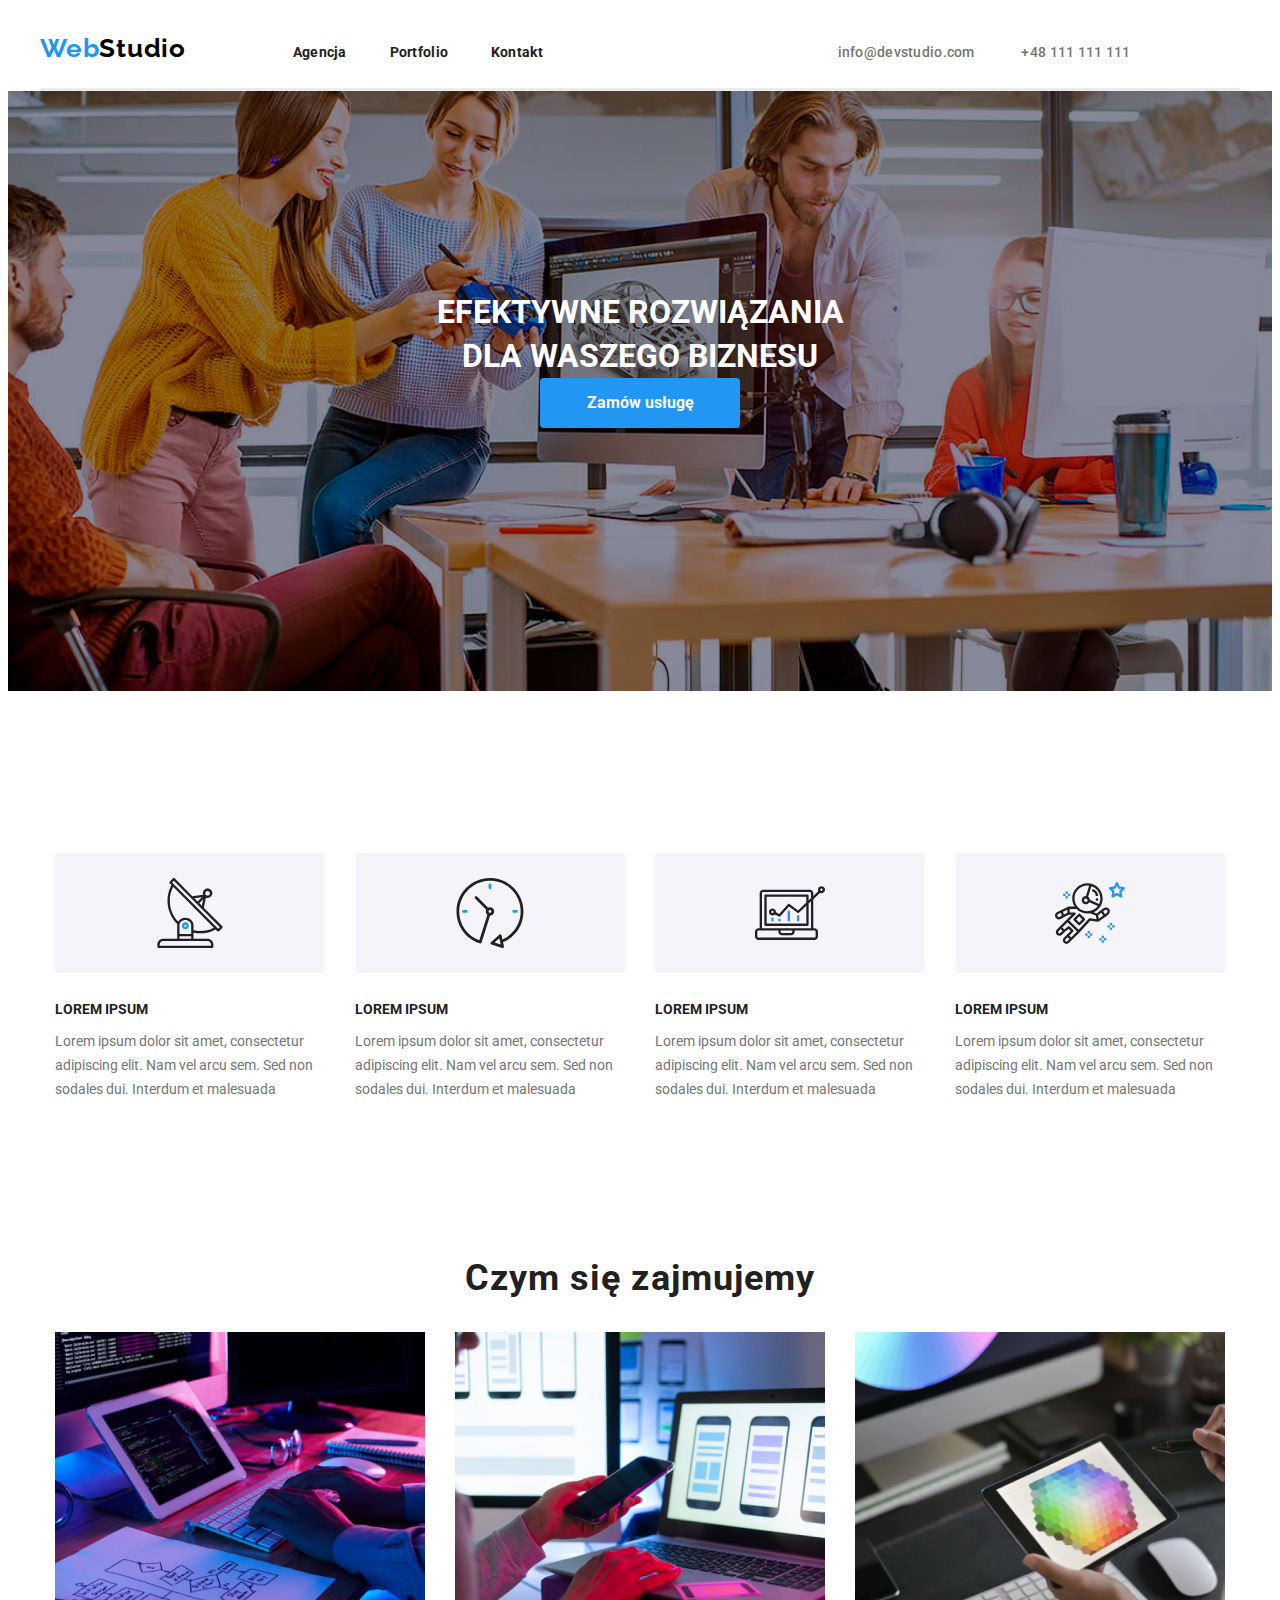
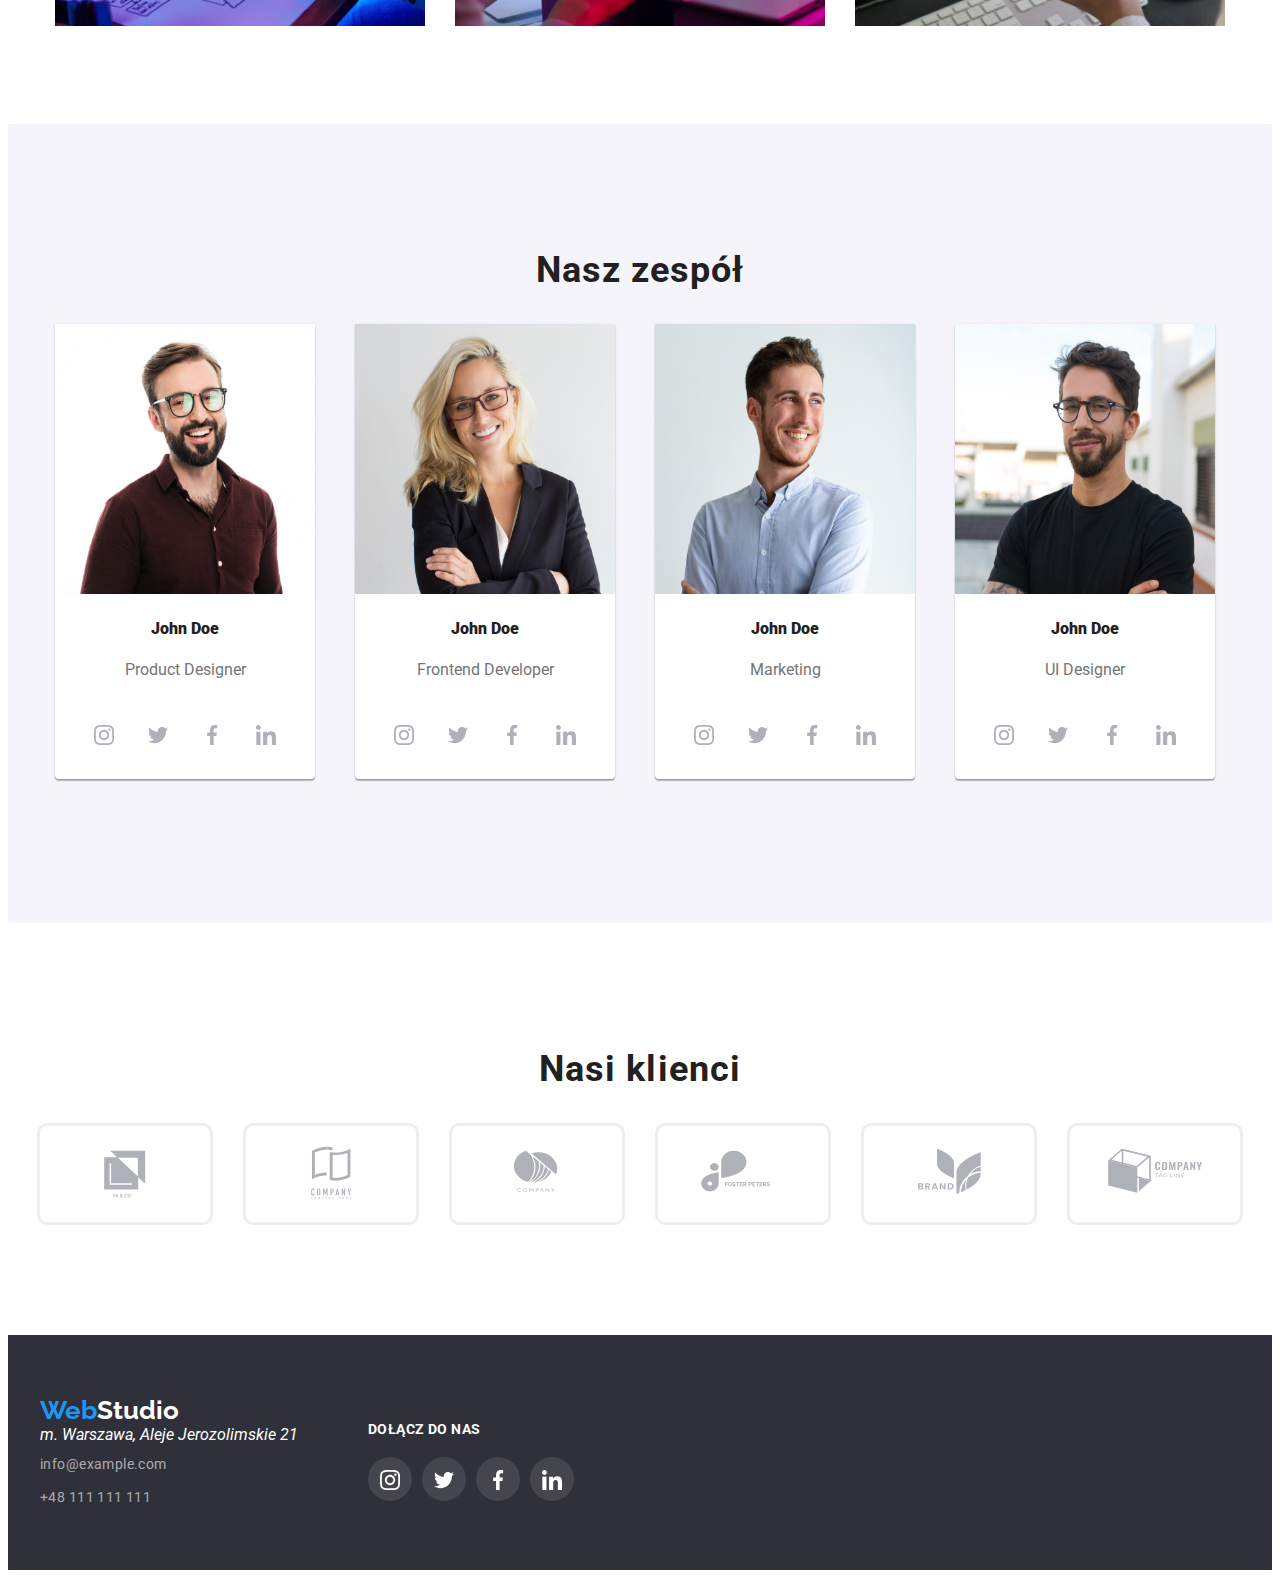
<file: index.html>
<!doctype html>
<html lang="en">

<head>
  <meta http-equiv="x-ua-compatible" content="ie=edge">
  <meta charset="utf-8">
  <meta name="viewport" content="width=device-width, initial-scale=1.0">
  <title>Goit HW1</title>
  <link rel="preconnect" href="https://fonts.googleapis.com">
  <link rel="preconnect" href="https://fonts.gstatic.com" crossorigin>
  <link href="https://fonts.googleapis.com/css2?family=Raleway:wght@700&family=Roboto:wght@400;700&display=swap"
    rel="stylesheet">
  <link rel="stylesheet" href="style/style.css">

</head>


<body class="body-studio">
  <section>
    
      <header class="header-portfolio">
      <div class="nav-bar">
        <nav class="logo">
          
          <a href="#" id="link1"><span class="nav-web">Web</span class="nav-web">Studio</a>
          <ul class="nav">
            <li class="nav">
              <a href="index.html" id="link1"><span class="nav-item-agency">Agencja</span></a>
            </li>
            <li class="nav">
              <a href="portfolio.html" id="link1"><span class="nav-item2">Portfolio</span></a>
            </li>
            <li class="nav">
              <a href="#" id="link1"><span class="nav-item2">Kontakt</span></a>
            </li>
          </ul>
          </ul>
          <nav class="nav">
            <ul class="nav">
              <li class="nav">
            
                <a class="nav-email" href="mailto:info@devstudio.com" id="link1"><span
                    class="contact1">info@devstudio.com</span></a>
                    
              </li>
              <li class="nav">
                <a href="tel:+48111111111" id="link1">
                
                
                  <span class="contact2">+48 111 111 111</span></a>
              </li>
            </ul>
          </nav>
      </div>
      </header>
    
    
    
  </section>
  <main>
    <div>
    <div class="main-top">
      <h1 class="main-content">EFEKTYWNE ROZWIĄZANIA<br> DLA WASZEGO BIZNESU</h1>
      <button type="button" class="main-btn">Zamów usługę</button>
    </div>
  
    <section class="section-list">
      <div class="container">
        <h2 class="hidden_h2"> lorem </h2>
        <ul class="lorem-ul">
          <li class="lorem-li">
            <div class="lorem-icon">
              <div class="icon-item">
                <svg width="70 " height="70">
                  <use href="./images/icons.svg#icon-antenna-1"></use>
                </svg>
              </div>
            </div>
            <h3 class="lorem-h">lorem ipsum</h3>
            <p class="lorem-p">Lorem ipsum dolor sit amet, consectetur
              adipiscing elit. Nam vel arcu sem. Sed
              non sodales dui. Interdum et malesuada
            </p>
          </li>
          <li class="lorem-li">
            <div class="lorem-icon">
              <div class="icon-item">
                <svg width="70 " height="70">
                  <use href="./images/icons.svg#icon-clock-1"></use>
                </svg>
              </div>
            </div>
            <h3 class="lorem-h">lorem ipsum</h3>
            <p class="lorem-p">Lorem ipsum dolor sit amet, consectetur
              adipiscing elit. Nam vel arcu sem. Sed
              non sodales dui. Interdum et malesuada
            </p>
          </li>
          <li class="lorem-li">
            <div class="lorem-icon">
              <div class="icon-item">
                <svg width="70 " height="70">
                  <use href="./images/icons.svg#icon-diagram-1"></use>
                </svg>
              </div>
            </div>
            <h3 class="lorem-h">lorem ipsum</h3>
            <p class="lorem-p">Lorem ipsum dolor sit amet, consectetur
              adipiscing elit. Nam vel arcu sem. Sed
              non sodales dui. Interdum et malesuada
            </p>
          <li class="lorem-li">
            <div class="lorem-icon">
              <div class="icon-item">
                <svg width="70 " height="70">
                  <use href="./images/icons.svg#icon-astronaut-1"></use>
                </svg>
              </div>
            </div>
            <h3 class="lorem-h">lorem ipsum</h3>
            <p class="lorem-p">Lorem ipsum dolor sit amet, consectetur
              adipiscing elit. Nam vel arcu sem. Sed
              non sodales dui. Interdum et malesuada
            </p>
          </li>
        
        </ul>
      </div>
    </section>
  </div>
    <section class="section">
      <section class="section-box">
      <div class="container">
        <h2 class="content-text-box">Czym się zajmujemy</h2>
      
        <ul class="content-box">
          <li class="box-imgs"><img class="box-images" src="images/img.jpg" width="270" height="260" alt="photo of laptop">
          </li>
          <li class="box-imgs"><img class="box-images" src="images/img1.jpg" width="270" height="260" alt="photo of computer">
          </li>
          <li class="box-imgs"><img class="box-images" src="images/box3.jpg" width="270" height="260" alt="photo of smartphone">
          </li>
          </ul>
      </div>
    </section>
    </section>
    
      <section class="content-studio">
        <div class="container">
          <h2 class="content-text">Nasz zespół</h2>
          <ul class="content-team">
            <li class="content-team-list">
              <div class="content-img1">
                <img class="background-images" src="images/img2.jpg" width="260" height="270" alt="photo of John Doe">
                <h4 class="content-text1"><strong>John Doe</strong></h4>
                <p class="content-img-text">Product Designer</p>
                <ul class="team-social-links">
                  <li>
                    <a href="#"><svg width="20" height="20">
                        <use href="./images/icons.svg#icon-instagram-2"></use>
                      </svg>
                    </a>
                  </li>
                  <li>
                    <a href="#"><svg width="20" height="20">
                        <use href="./images/icons.svg#icon-twitter-1"></use>
                      </svg>
                    </a>
                  </li>
                  <li>
                    <a href="#"><svg width="20" height="20">
                        <use href="./images/icons.svg#icon-facebook-1"></use>
                      </svg>
                    </a>
                  </li>
                  <li>
                    <a href="#"><svg width="20" height="20">
                        <use href="./images/icons.svg#icon-linkedin-1"></use>
                      </svg>
                    </a>
                  </li>
                </ul>
              </div>
        
            </li>
            <li class="content-team-list">
              <div class="content-img1">
                <img class="background-images" src="images/img3.jpg" width="260" height="270" alt="photo of John Doe">
                <h4 class="content-text1"><strong>John Doe</strong></h4>
                <p class="content-img-text">Frontend Developer</p>
                <ul class="team-social-links">
                  <li>
                    <a href="#"><svg width="20" height="20">
                        <use href="./images/icons.svg#icon-instagram-2"></use>
                      </svg>
                    </a>
                  </li>
                  <li>
                    <a href="#"><svg width="20" height="20">
                        <use href="./images/icons.svg#icon-twitter-1"></use>
                      </svg>
                    </a>
                  </li>
                  <li>
                    <a href="#"><svg width="20" height="20">
                        <use href="./images/icons.svg#icon-facebook-1"></use>
                      </svg>
                    </a>
                  </li>
                  <li>
                    <a href="#"><svg width="20" height="20">
                        <use href="./images/icons.svg#icon-linkedin-1"></use>
                      </svg>
                    </a>
                  </li>
                </ul>
              </div>
            </li>
            <li class="content-team-list">
              <div class="content-img1">
                <img class="background-images" src="images/img4.jpg" width="260" height="270" alt="photo of John Doe">
                <h4 class="content-text1"><strong>John Doe</strong></h4>
                <p class="content-img-text">Marketing</p>
                <ul class="team-social-links">
                  <li>
                    <a href="#"><svg width="20" height="20">
                        <use href="./images/icons.svg#icon-instagram-2"></use>
                      </svg>
                    </a>
                  </li>
                  <li>
                    <a href="#"><svg width="20" height="20">
                        <use href="./images/icons.svg#icon-twitter-1"></use>
                      </svg>
                    </a>
                  </li>
                  <li>
                    <a href="#"><svg width="20" height="20">
                        <use href="./images/icons.svg#icon-facebook-1"></use>
                      </svg>
                    </a>
                  </li>
                  <li>
                    <a href="#"><svg width="20" height="20">
                        <use href="./images/icons.svg#icon-linkedin-1"></use>
                      </svg>
                    </a>
                  </li>
                </ul>
              </div>
            </li>
            <li class="content-team-list">
              <div class="content-img1">
                <img class="background-images" src="images/img5.jpg" width="260" height="270" alt="photo of John Doe">
                <h4 class="content-text1"><strong>John Doe</strong></h4>
                <p class="content-img-text">UI Designer</p>
                <ul class="team-social-links">
                  <li>
                    <a href="#"><svg width="20" height="20">
                        <use href="./images/icons.svg#icon-instagram-2"></use>
                      </svg>
                    </a>
                  </li>
                  <li>
                    <a href="#"><svg width="20" height="20">
                        <use href="./images/icons.svg#icon-twitter-1"></use>
                      </svg>
                    </a>
                  </li>
                  <li>
                    <a href="#"><svg width="20" height="20">
                        <use href="./images/icons.svg#icon-facebook-1"></use>
                      </svg>
                    </a>
                  </li>
                  <li>
                    <a href="#"><svg width="20" height="20">
                        <use href="./images/icons.svg#icon-linkedin-1"></use>
                      </svg>
                    </a>
                  </li>
                </ul>
              </div>
            </li>
          </ul>
          </div>
          </section>
      <section>
        <div class="container">
            <div class="section-ourclients">
              <h2 class="section-header">Nasi klienci</h2>
              <div>
                <ul class="section-clients-icons">
                  <li>
                    <a class="clients-icons" href="#"><svg width="170" height="92">
                        <use href="./images/icons.svg#icon-Client-1"></use>
                      </svg>
                    </a>
            
                  </li>
                  <li><a class="clients-icons" href="#"><svg width="170" height="92">
                        <use href="./images/icons.svg#icon-Client-2"></use>
                      </svg>
                    </a></li>
                  <li>
                    <a class="clients-icons" href="#"><svg width="170" height="92">
                        <use href="./images/icons.svg#icon-Client-3"></use>
                      </svg>
                    </a>
                  </li>
                  <li>
                    <a class="clients-icons" href="#"><svg width="170" height="92">
                        <use href="./images/icons.svg#icon-Client-4"></use>
                      </svg>
                    </a>
                  </li>
                  <li>
                    <a class="clients-icons" href="#"><svg width="170" height="92">
                        <use href="./images/icons.svg#icon-Client-5"></use>
                      </svg>
                    </a>
                  </li>
                  <li><a class="clients-icons" href="#"><svg width="170" height="92">
                        <use href="./images/icons.svg#icon-Client-6"></use>
                      </svg>
                    </a>
                  </li>
            
                </ul>
              </div>
            </div>
</div>
              </section>
  
  </main>
  
  <footer>
    <div class="footer-content">
      <div class="footer-container"><a href="./index.html" class="logo">Web<span class="white">Studio</span></a>
        <address>m. Warszawa, Aleje Jerozolimskie 21</address>
        <a href="mailto:info@example.com" class="footer-contact" id="footer-email">info@example.com</a>
      
        <a href="tel:+48111111111" class="footer-contact">+48 111 111 111</a>
      </div>
      <div class="footer-social">
        <h3>Dołącz do nas</h3>
        <ul class="footer-social-links">
          <li>
            <a href="#"><svg width="20" height="20">
                <use href="./images/icons.svg#icon-instagram-2"></use>
              </svg>
            </a>
          </li>
          <li>
            <a href="#"><svg width="20" height="20">
                <use href="./images/icons.svg#icon-twitter-1"></use>
              </svg>
            </a>
          </li>
          <li>
            <a href="#"><svg width="20" height="20">
                <use href="./images/icons.svg#icon-facebook-1"></use>
              </svg>
            </a>
            </li>
          <li>
            <a href="#"><svg width="20" height="20">
                <use href="./images/icons.svg#icon-linkedin-1"></use>
              </svg>
            </a>
          </li>
          </ul>
      </div>
    </div>
  </footer>
</div>
</body>






</html>
</file>
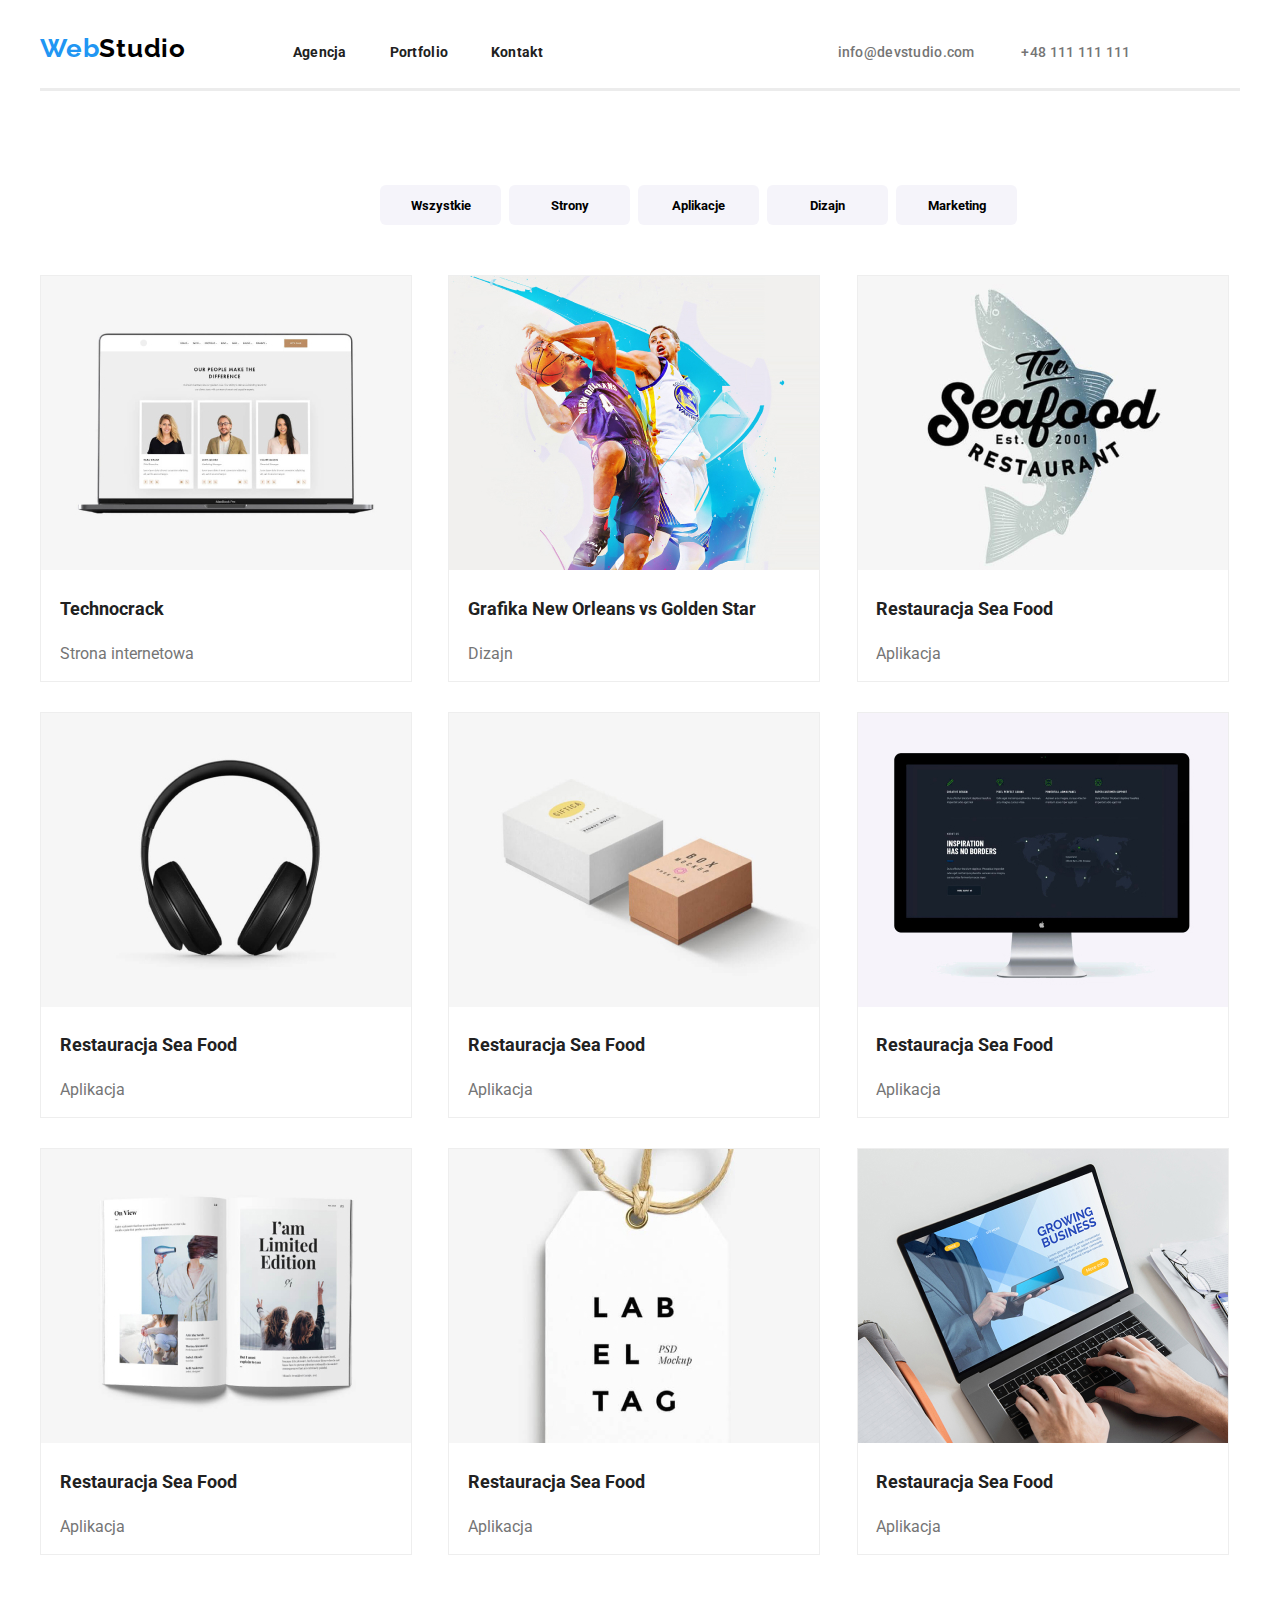
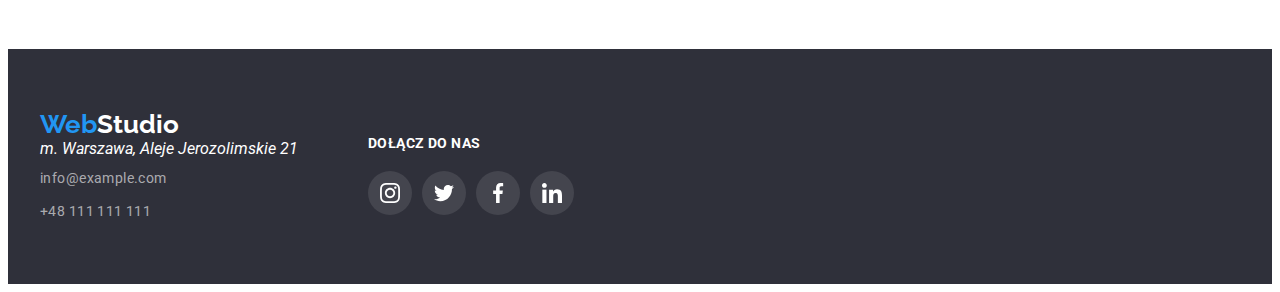
<file: portfolio.html>
<!doctype html>

<html lang="en">


<head>

    <meta http-equiv="x-ua-compatible" content="ie=edge">

    <meta charset="utf-8">

    <meta name="viewport" content="width=device-width, initial-scale=1.0">

    <title>Portfolio</title>

<link rel="preconnect" href="https://fonts.googleapis.com">
    <link rel="preconnect" href="https://fonts.gstatic.com" crossorigin>
    <link href="https://fonts.googleapis.com/css2?family=Raleway:wght@700&family=Roboto:wght@400;700&display=swap"
        rel="stylesheet">

    <link rel="stylesheet" href="style/style.css">
</head>


<body class="body-portfolio">
<section>
    <header class="header-portfolio">
        <div class="nav-bar">
            <nav class="logo">
    
                <a href="#" id="link1"><span class="nav-web">Web</span class="nav-web">Studio</a>
                <ul class="nav">
                    <li class="nav">
                        <a href="index.html" id="link1"><span class="nav-item-agency">Agencja</span></a>
                    </li>
                    <li class="nav">
                        <a href="portfolio.html" id="link1"><span class="nav-item2">Portfolio</span></a>
                        </li>
                        <li class="nav">
                            <a href="#" id="link1"><span class="nav-item2">Kontakt</span></a>
                        </li>
                        </ul>
                        </ul>
                        <nav class="nav">
                            <ul class="nav">
                                <li class="nav">
                            <a class="nav-email" href="mailto:info@devstudio.com" id="link1"><span class="contact1">info@devstudio.com</span></a>
                            </li>
                            <li class="nav">
                            <a href="tel:+48111111111" id="link1">
                            
                            
                                <span class="contact2">+48 111 111 111</span></a>
                            </li>
                            </ul>
                            </nav>
                            </div>
                            </header>
</section>
    <main>
        <section class="container">
        <div class="buttons-portfolio">
            <ul class="buttons">
        
                <li class="button"><button type="button" class="btn-hover"><strong class="button">Wszystkie</strong></button>
                </li>
        
                <li class="button"><button type="button" class="btn-hover"><strong class="button">Strony</strong></button></li>
        
                <li class="button"><button type="button" class="btn-hover"><strong class="button">Aplikacje</strong></button>
                </li>
        
                <li class="button"><button type="button" class="btn-hover"><strong class="button">Dizajn</strong></button></li>
        
                <li class="button"> <button type="button" class="btn-hover"><strong class="button">Marketing</strong></button>
                </li>
        
            </ul>
</div>
            
        </section>
        <section>
            <ul class="content-ul">
                <li class="content-listp">
                    <div class="image-port">
                        <img src="images/imgp1.jpg" width="370" height="294" alt="photo of John Doe">
                        <h3><strong class="conent-fig-cap">Technocrack</strong></h3>
                            <p class="conent-fig-cap-p">Strona internetowa</p>
                    </div>
                </li>
                <li class="content-listp">
                    <div class="image-port">
                        <img src="images/imgp2.jpg" width="370" height="294" alt="photo of John Doe">
                        <h3 class="img2p-description"><strong class="conent-fig-cap">Grafika New Orleans vs Golden Star</strong></h3>
                            <p class="conent-fig-cap-p">Dizajn</p>
                        </div>
                </li>
                <li class="content-listp">
                    <div class="image-port">
                        <img src="images/imgp3.jpg" width="370" height="294" alt="photo of John Doe">
                        <h3><strong class="conent-fig-cap">Restauracja Sea Food</strong></h3>
                            <p class="conent-fig-cap-p">Aplikacja</p>
                        </div>
                </li>

                <li class="content-listp">
                    <div class="image-port">
                        <img src="images/imgp4.jpg" width="370" height="294" alt="photo of John Doe">
                        <h3><strong class="conent-fig-cap">Restauracja Sea Food</strong></h3>
                        <p class="conent-fig-cap-p">Aplikacja</p>
                        </div>
                </li>
                <li class="content-listp">
                    <div class="image-port">
                        <img src="images/imgp5.jpg" width="370" height="294" alt="photo of John Doe">
                        <h3><strong class="conent-fig-cap">Restauracja Sea Food</strong></h3>
                        <p class="conent-fig-cap-p">Aplikacja</p>
                    </div>
                </li>
                <li class="content-listp">
                    <div class="image-port">
                        <img src="images/imgp6.jpg" width="370" height="294" alt="photo of John Doe">
                        <h3><strong class="conent-fig-cap">Restauracja Sea Food</strong></h3>
                        <p class="conent-fig-cap-p">Aplikacja</p>
                        </div>
                </li>

                <li class="content-listp">
                    <div class="image-port">
                        <img src="images/imgp7.jpg" width="370" height="294" alt="photo of John Doe">
                        <h3><strong class="conent-fig-cap">Restauracja Sea Food</strong></h3>
                        <p class="conent-fig-cap-p">Aplikacja</p>
                        </div>
                </li>
                <li class="content-listp">
                    <div class="image-port">
                        <img src="images/imgp8.jpg" width="370" height="294" alt="photo of John Doe">
                        <h3><strong class="conent-fig-cap">Restauracja Sea Food</strong></h3>
                        <p class="conent-fig-cap-p">Aplikacja</p>
                        </div>
                </li>
                <li class="content-listp">
                    <div class="image-port">
                        <img src="images/imgp9.jpg" width="370" height="294" alt="photo of John Doe">
                        <h3><strong class="conent-fig-cap">Restauracja Sea Food</strong></h3>
                        <p class="conent-fig-cap-p">Aplikacja</p>
                    </div>
                </li>
            </ul>
            </section>

    </main>

    <footer>
        <div class="footer-content">
            <div class="footer-container"><a href="./index.html" class="logo">Web<span class="white">Studio</span></a>
                <address>m. Warszawa, Aleje Jerozolimskie 21</address>
                <a href="mailto:info@example.com" class="footer-contact" id="footer-email">info@example.com</a>
            
                <a href="tel:+48111111111" class="footer-contact">+48 111 111 111</a>
            </div>
            <div class="footer-social">
                <h3>Dołącz do nas</h3>
                <ul class="footer-social-links">
                    <li>
                        <a href="#"><svg width="20" height="20">
                                <use href="./images/icons.svg#icon-instagram-2"></use>
                            </svg>
                        </a>
                    </li>
                    <li>
                        <a href="#"><svg width="20" height="20">
                                <use href="./images/icons.svg#icon-twitter-1"></use>
                            </svg>
                        </a>
                    </li>
                    <li>
                        <a href="#"><svg width="20" height="20">
                                <use href="./images/icons.svg#icon-facebook-1"></use>
                            </svg>
                        </a>
                        </li>
                    <li>
                        <a href="#"><svg width="20" height="20">
                                <use href="./images/icons.svg#icon-linkedin-1"></use>
                            </svg>
                        </a>
                    </li>
                    </ul>
            </div>
        </div>
    </footer>




</body>

</html>
</file>
<file: style/style.css>
*,
*::before,
*::after {
  box-sizing: border-box;
}

html {
  font-family: "Roboto", sans-serif;
  color: var(--font-color);
}
body {
  font-family: "Roboto", sans-serif;
  color: var(--font-color);
  
  
}

.body-studio .body-portfolio {
  font-family: "Roboto", sans-serif;
  letter-spacing: 0.03em;
  color: var(--font-color);
}
:root {
  --item-color: #2196f3;
  
    --main-white: #FFFFFF;
    --second-white: #F5F4FA;
    --main-silver: #757575;
      --brand-color: #2f303a;
        --item-color: #2196f3;
        --font-color: #212121;
        --main-white: #FFFFFF;
        --second-white: #F5F4FA;
        --main-silver: #757575;
        --project-blue: #2196f3;
          --project-black: #212121;
          --background-black: #2f303a;
          --primary-white: #fff;
          --icons-grey: #afb1b8;
}

.nav-bar {
  min-width: 1200px;
  justify-content: center;
  font-size: 26px;
  font-weight: 700;
  line-height: 1.30;
  letter-spacing: 0.03em;
  background-color: #FFFFFF;
  color: rgb(2, 7, 7);
  text-decoration: none;
  margin: 0;

}

.nav-items {
  list-style-type: none;
}

.contacts {
  font-style: normal;
  font-weight: 700;
  font-size: 14px;
  line-height: 1.3;
  letter-spacing: 0.04em;
  list-style-type: none;
  
}

.nav-web {
  font-family: "Raleway", sans-serif;
  color: rgba(33, 150, 243, 1);
  font-weight: 700;
    line-height: 1.4;
    margin-bottom: 20px;
  

}

.nav-item1 {
  font-style: normal;
  font-weight: 700;
  font-size: 14px;
  line-height: 1.3;
  letter-spacing: 0.02em;
  color: black;
}

.nav-item-agency {
  justify-content: space-between;
  font-style: normal;
  font-weight: 700;
  font-size: 14px;
  line-height: 1.3;
  letter-spacing: 0.02em;
  color: #212121;
  margin-left: 5%;
}
.nav-item2 {
  justify-content: space-between;
  font-style: normal;
  font-weight: 700;
  font-size: 14px;
  line-height: 1.3;
  letter-spacing: 0.02em;
  color: #212121;
  margin-left: 3%;
}

.nav {
  font-family: "Roboto", sans-serif;
  font-style: normal;
  font-weight: 700;
  font-size: 26px;
  line-height: 1.3;
  letter-spacing: 0.03em;
}
.contact2-bot:hover {
  color: var(--item-color);
}

.contact1-bot:hover {
  color: var(--item-color);
}
#link1 {
  text-decoration: none;
  list-style-type: none;
  color: black;
}

.contact1 {
  margin-left: 19%;
  cursor: pointer;
  font-style: normal;
  font-weight: 500;
  font-size: 14px;
  line-height: 1.3;
  letter-spacing: 0.02em;
  color: #757575;
}

.contact2 {
  cursor: pointer;
  font-style: normal;
  font-weight: 500;
  font-size: 14px;
  line-height: 1.3;
  letter-spacing: 0.02em;
  color: #757575;
}

.main-top {
  text-align: center;
  background: var(--brand-color);
  color: rgba(255, 255, 255, 1);
  
  height: 600px;
    width: 100%;
      background-image: url(/images/backgroung-agency.jpg);
      background-repeat: no-repeat;
      background-size: 1600px;
      background-position: center;
    }
.main-content {
  padding-top: 200px;
  line-height: 1.36;
  margin: 0;

}
.main-btn {
  font-size: 16px;
  line-height: 1.3;
  font-weight: 700;
  font-family: "Roboto", sans-serif;
  background: var(--item-color);
  box-shadow: 0px 4px 4px rgba(0, 0, 0, 0.15);
  border: none;
  color: white;
  cursor: pointer;
  border-radius: 4px;
  padding: 350, 700, 200, 700;
    height: 50px;
    width: 200px;
}
.main-bttn:hover {
  font-family: "Roboto", sans-serif;
  background-color: var(--item-color);
  color: #ffffff;
}
.btn-hover {
  cursor: pointer;
  background-color: var(--item-color);
}

.buttons {
  font-family: "Roboto", sans-serif;
  list-style-type: none;
  gap: 8px;
  
}

.content-text {
  font-weight: 700;
  font-size: 36px;
  line-height: 1.3;
  text-align: center;
  
  letter-spacing: 0.03em;
  color: #212121;
  background-color: rgba(245, 244, 250, 1);
  
  
}
.content-text-box {
  background-color: #FFFFFF;
  display: block;
  font-weight: 700;
  font-size: 36px;
  line-height: 1.3;
  text-align: center;
  letter-spacing: 0.03em;
  color: #212121;
}
.address {
  font-style: normal;
  font-weight: 400;
  font-size: 14px;
  line-height: 1.3;
  letter-spacing: 0.03em;
  color: #ffffff;
  margin-left: 83px;
  padding-top: 20px;
}

.bottom {
  background: var(--brand-color);
  min-height: 252px;
    

}

.contact-bottom {
  font-style: normal;
  font-weight: 400;
  font-size: 14px;
  line-height: 1.3;
  letter-spacing: 0.03em;
  color: rgba(255, 255, 255, 0.6);
}
.footer-content {
  padding-right: 6%;
  
}
.nav1 {
  color: white;
}

#link3 {
  font-family: "Raleway", sans-serif;
  color: white;
  text-decoration: none;
  list-style-type: none;
}

.buttons button {
  width: 121px;
  border-radius: 6px;
  height: 40px;
  background: #f5f4fa;
  border: none;
}

.btn-hover:hover {
  background-color: var(--item-color);
  box-shadow: 0px 3px 1px rgba(0, 0, 0, 0.1), 0px 1px 2px rgba(0, 0, 0, 0.08),
    0px 2px 2px rgba(0, 0, 0, 0.12);
  border-radius: 3px;
  border: none;
  color: rgb(255, 255, 255);
}

.contact1:hover {
  color: var(--item-color);
}

.contact2:hover {
  color: var(--item-color);
}

.content {
  list-style-type: none;
}
.content-text {

}
.content-ul {

  display: flex;
  /* Make a flex container multiline */
  flex-wrap: wrap;
  /* Set gap between rows and columns */
  gap: 30px;

  list-style: none;
  max-width: 1200px;
    width: 100%;
    height: auto;
    padding: 0;
    margin: 0 auto;
      padding-top: 50px;
      padding-bottom: 94px;
}

.content-listp {
  /*  Set the width of the elements  */
  flex-basis: calc((100% - 65px) / 3);
  list-style: none;
  padding: 0;
}
.nav-item-agency:hover {
  color: var(--item-color);
}
.nav-item2:hover {
  color: var(--item-color);
}

.body-studio .body-portfolio {
  background: #e5e5e5;
}

.contact-list {
  list-style: none;
}

.contact-bottom {
  list-style-type: none;
}

.font-primary {
  font-family: Roboto, sans-serif;
}

.hidden_h2 {
  visibility: hidden;
  pointer-events: none;
  opacity: 0;
}
.nav {
  display: flex;
  display: inline;
}

.nav-bar {
  line-height: 80px;
  background-color: #FFFFFF;
  display: flex;
    display: inline;
    
    border-bottom: rgba(236, 236, 236, 1) solid;
    
}
.nav-email {
  padding-left: 20%;
}
.contact1 {
  margin: 0;
    padding-left: 8px;
    padding-right: 10px;
}

        
.contact2 {
  margin-left: 0;
    padding-left: 30px;
}

.button {
  

}

.buttons {
  padding: 0;
    margin: 0;
    display: flex;
    justify-content: center;
    margin-left: 10%;
  
}

#link3 {
  margin-bottom: 20px;
  margin-left: 5rem;
}
.section-list {
  max-width: 1200px;
  padding: px;
  margin-left: auto;
  margin-right: auto;
}

.lorem-ul {
  display: flex;
  /* Make a flex container multiline */
  flex-wrap: wrap;
  /* Set gap between rows and columns */

  padding: 0;
  list-style: none;
  gap: 30px;
}

  

  
.lorem-li {
  /*  Set the width of the elements  */
    flex-basis: calc((100% - 20px) / 4);
    background-color: #fff;
    max-width: 270px;
    list-style: none;
    padding: 0;
  

}
.logo {
  display: flex;
    display: inline;
    justify-content: space-between;
  
  font-family: "Raleway", sans-serif;
  
}

.lorem-h {
  font-weight: 700;
  font-family: "Roboto", sans-serif;
  font-style: normal;
  font-size: 14px;
  line-height: 0.87;
  text-transform: uppercase;
}

.button {
  cursor: pointer;
  font-family: "Roboto", sans-serif;
}
.contact1-bot {
  cursor: pointer;
  font-style: normal;
  font-weight: 500;
  font-size: 14px;
  line-height: 1.3;
  letter-spacing: 0.02em;
  color: rgba(255, 255, 255, 0.6);
  margin-left: 40px;
}

.contact2-bot {
  cursor: pointer;
  font-style: normal;
  font-weight: 500;
  font-size: 14px;
  line-height: 1.3;
  letter-spacing: 0.02em;
  color: rgba(255, 255, 255, 0.6);
  margin-left: 10px;
}
.lorem-p {
  font-style: normal;
  font-weight: 400;
  color: #757575;
  line-height: 24px;
    font-size: 14px;
}

.conent-fig-cap {
  font-style: normal;
  font-weight: 700;
  font-size: 18px;
  line-height: 1.8;
  margin-left: 5%;
}

.team-list-description {
  font-weight: 400;
  font-size: 16px;
  line-height: 1.3;
  color: #757575;
  display: block;
}
.conent-fig-cap-p {
  font-weight: 400;
  font-size: 16px;
  line-height: 1.3;
  color: #757575;
  margin-left: 5%;
  
}
.container {
  width: 100%;
    max-width: 1200px;
    margin: 0 auto;
      padding: 0 15px;
      justify-content: center;
      padding-top: 94px;
  
}
.content-team {
  list-style: none;
}

.content-team {
  display: flex;
  gap: 30px;
  padding: 0;
  list-style: none;
  background: rgba(245, 244, 250, 1);
  padding-bottom: 50px;
  margin: 0 auto;
  
}

.content-team-list {
  /*  Set the width of the elements  */
  background-color: rgba(245, 244, 250, 1);
  list-style: none;
  
  width: 25%;
}


.content-img1 {
background-color: white;
  text-align: center;
  box-shadow: 0px 1px 3px rgba(0, 0, 0, 0.12), 0px 1px 1px rgba(0, 0, 0, 0.14), 0px 2px 1px rgba(0, 0, 0, 0.2);
      border-radius: 0px 0px 4px 4px;
      max-width: 100%;
        width: 100%;
        height: auto;
        max-width: max-content;
}
.logo {
  font-family: "Raleway", sans-serif;
  font-weight: 700;
  color: var(--project-blue);
  font-size: 26px;
  margin-right: 93px;
  margin-top: 25px;
  margin-bottom: 24px;
  text-decoration: none;
}

.white {
  color: var(--primary-white);
}

.section-header {

  font-family: "Roboto", sans-serif;
  font-weight: 700;
  font-size: 36px;
  line-height: 1.3;
  text-align: center;

  letter-spacing: 0.03em;
  color: #212121;
}

.section-clients-icons {
  fill: var(--icons-grey);
  list-style: none;
  display: flex;
  justify-content: center;
  color: var(--icons-grey);
  gap: 30px;
  padding: 0;
  
}
 .clients-icons:hover {
   background-color: var(--primary-white);
   transition: all 0.3s;
  fill: var(--project-blue)
  }
  
  .section-ourclients {
    padding-bottom: 94px;
 }
.section-clients-icons>li {
  border: 3px solid #EEEEEE;
  display: flex;
  justify-content: space-between;
  gap: 20px;
  border-radius: 10px;
}

footer {
  background-color: var(--background-black);
  color: #fff;
}

.footer-contact {
  line-height: 1.71;
  letter-spacing: 0.03em;
  color: rgba(255, 255, 255, 0.6);
  font-size: 14px;
  text-decoration: none;
}

#footer-email {
  text-decoration: none;
  display: block;
  padding: 9px 0;
}

.footer-contact:hover,
.footer-contact:focus {
  color: var(--project-blue);
}

.footer-content {
  padding: 60px 0;
  display: flex;
  width: 100%;
  max-width: 1200px;
  margin: 0 auto;
}

.footer-container {
  margin-right: 70px;
}

.footer-social {
  padding-top: 12px;
}

.footer-social h3 {
  font-weight: 700;
  font-size: 14px;
  letter-spacing: 0.03em;
  color: var(--primary-white);
  text-transform: uppercase;
  margin-bottom: 20px;
}

.footer-social-links {
  display: flex;
  list-style: none;
  justify-content: space-between;
  gap: 10px;
  padding-left: 0;
  margin: 0;
  fill: var(--primary-white);
}

.footer-social-links li {
  height: 44px;
  width: 44px;
  border-radius: 50%;
  display: flex;
  justify-content: center;
  align-items: center;
  background: rgba(255, 255, 255, 0.1);
}

.footer-social-links li:hover {
  background-color: var(--project-blue);
  transition: all 0.3s;
}

footer svg {
  margin-top: 5px;
}

.content-text1 {
  
  background-color: white;
  justify-content: center;
  display: block;
}

.content-img {
  border: #757575 solid;
  
}
.content-img-text {
  padding-bottom: 20px;
  color: var(--main-silver);
}
.image-port {
  border: 1px solid #EEEEEE;
  max-width: 372px;
}
.image-port:hover {
  cursor: pointer;
  
  box-shadow: 1px 1px 5px 1px #838181
}
.box-images {
  max-width: 100%;
  width: 100%;
  height: auto;
}
.content-box {
  display: flex;
  list-style: none;
  padding: 0;
  gap: 30px;
  margin: 0;
  
}
.box-imgs {
  width: 33.333%;
}
.section-box {
  padding-bottom: 94px;
}

.container-foot {
  max-width: 1200px;
  width: 100%;
  height: auto;
  margin: 0 auto;
  padding: 0;
  padding-top: 60px;
}

.header-portfolio {
  max-width: 1200px;
  width: 100%;
    height: auto;
    display: flex;
      justify-content: space-between;
      padding: 0;
      margin: 0 auto;
}

.nav-bottom {
margin-right: 100px;
}

.buttons-portfolio {
  
}

.content-studio {
  background-color: rgba(245, 244, 250, 1);
  
    margin: 0 auto;
      
      padding-bottom: 94px;
}
.team-social-links {
  display: flex;
  list-style: none;
  justify-content: center;
  gap: 10px;
  padding-left: 0;
  margin: 0;
  fill: var(--icons-grey);
    padding-bottom: 20px;
}

.team-social-links li {
  height: 44px;
  width: 44px;
  border-radius: 50%;
  display: flex;
  justify-content: center;
  align-items: center;
  background: rgba(255, 255, 255, 0.1);
}

.team-social-links li:hover {
  background-color: var(--project-blue);
  transition: all 0.3s;
  fill: var(--primary-white);
  }
  
  .icon-item {
    background-color: #f5f4fa;
  }
  
  .lorem-icon {
    width: 270px;
    height: 120px;
    background-color: #f5f4fa;
    padding-top: 25px;
    padding-left: 100px;
    margin-bottom: 30px;
}
</file>
